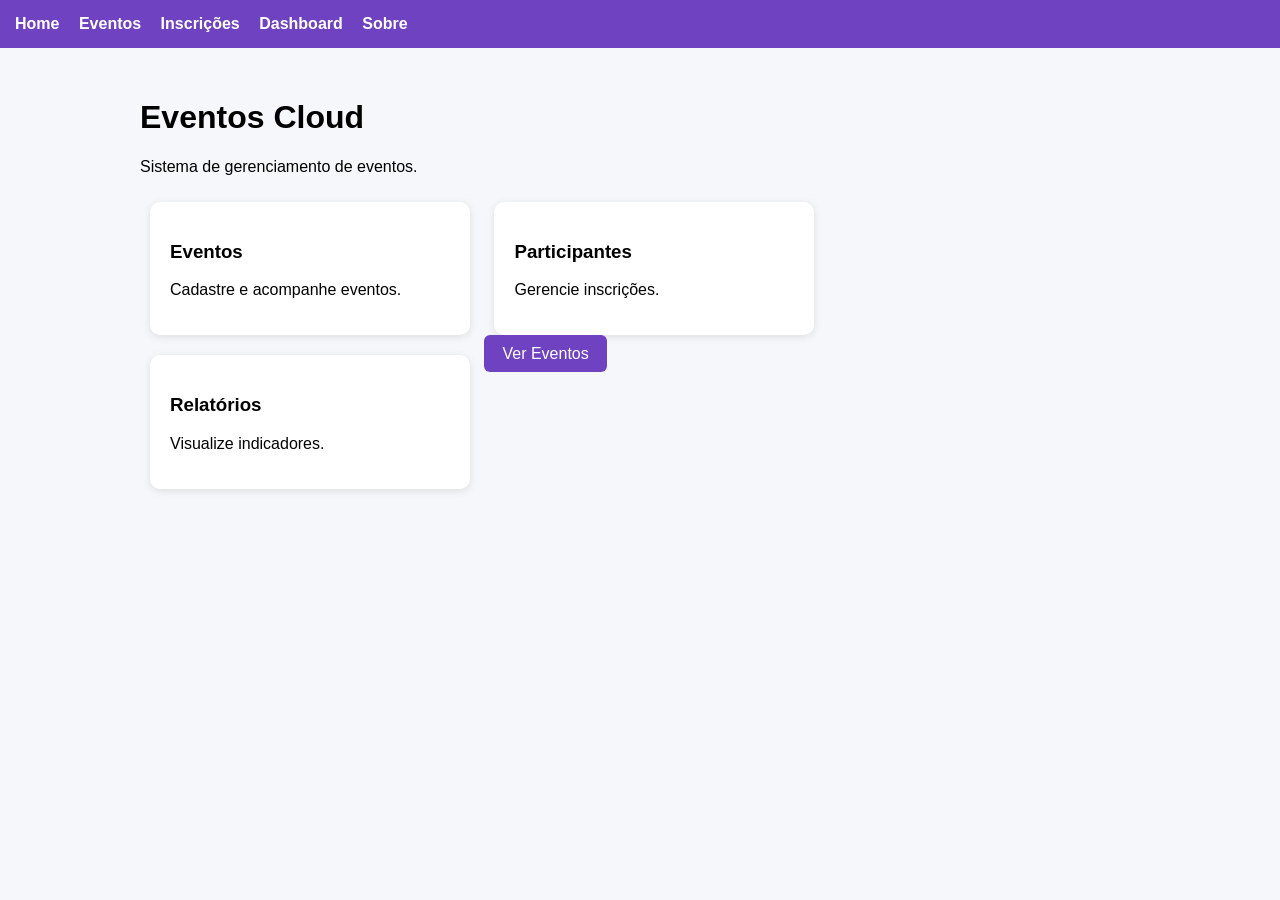
<file: index.html>
<!DOCTYPE html><html><head><meta charset='UTF-8'><title>Eventos Cloud</title><link rel='stylesheet' href='style.css'></head><body><nav>
<a href='index.html'>Home</a>
<a href='eventos.html'>Eventos</a>
<a href='inscricoes.html'>Inscrições</a>
<a href='dashboard.html'>Dashboard</a>
<a href='sobre.html'>Sobre</a>
</nav><div class='container'>
<h1>Eventos Cloud</h1>
<p>Sistema de gerenciamento de eventos.</p>
<div class='card'><h3>Eventos</h3><p>Cadastre e acompanhe eventos.</p></div>
<div class='card'><h3>Participantes</h3><p>Gerencie inscrições.</p></div>
<div class='card'><h3>Relatórios</h3><p>Visualize indicadores.</p></div>
<a class='btn' href='eventos.html'>Ver Eventos</a>
</div></body></html>
</file>
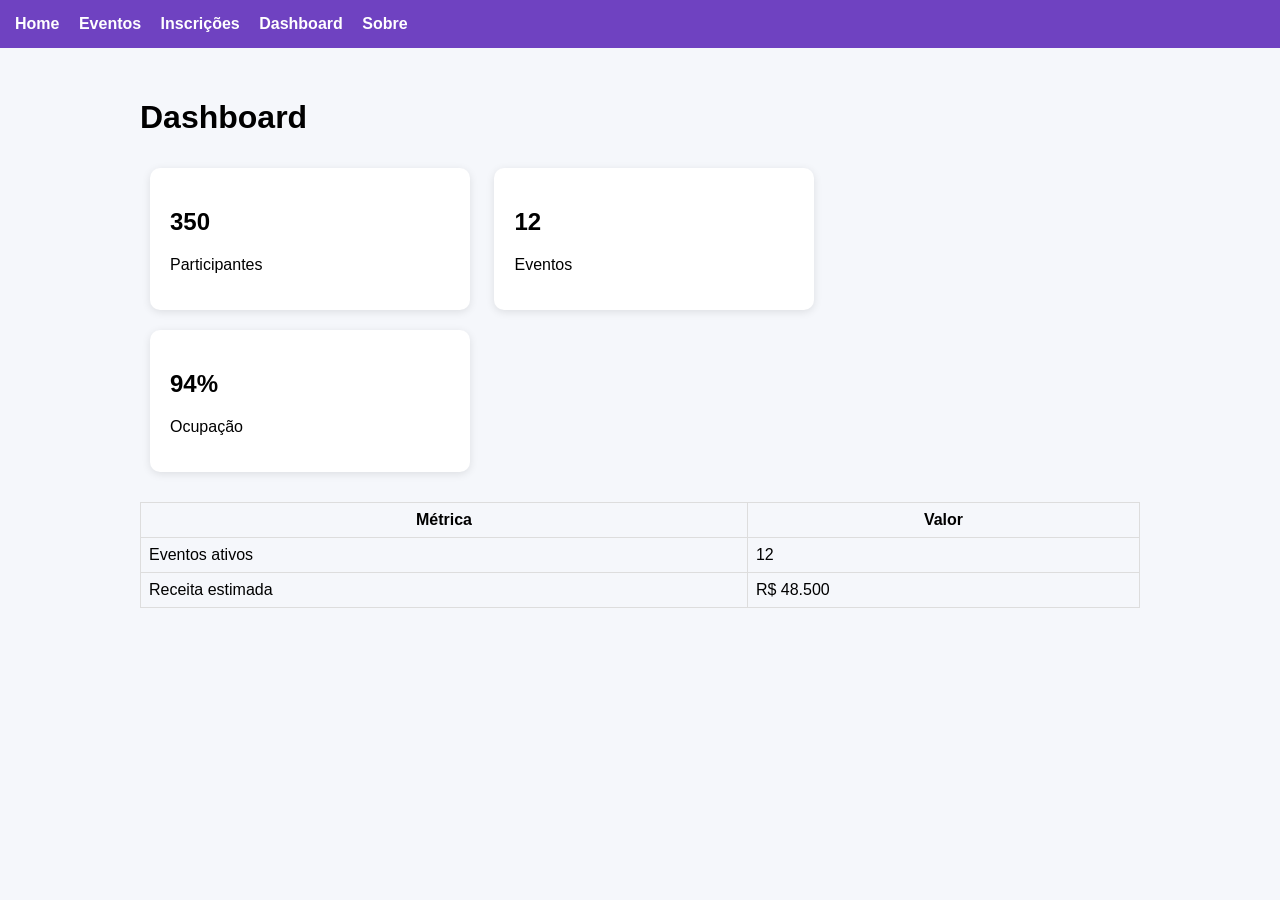
<file: dashboard.html>
<!DOCTYPE html><html><head><meta charset='UTF-8'><title>Eventos Cloud</title><link rel='stylesheet' href='style.css'></head><body><nav>
<a href='index.html'>Home</a>
<a href='eventos.html'>Eventos</a>
<a href='inscricoes.html'>Inscrições</a>
<a href='dashboard.html'>Dashboard</a>
<a href='sobre.html'>Sobre</a>
</nav><div class='container'>
<h1>Dashboard</h1>
<div class='card'><h2>350</h2><p>Participantes</p></div>
<div class='card'><h2>12</h2><p>Eventos</p></div>
<div class='card'><h2>94%</h2><p>Ocupação</p></div>
<table>
<tr><th>Métrica</th><th>Valor</th></tr>
<tr><td>Eventos ativos</td><td>12</td></tr>
<tr><td>Receita estimada</td><td>R$ 48.500</td></tr>
</table>
</div></body></html>
</file>
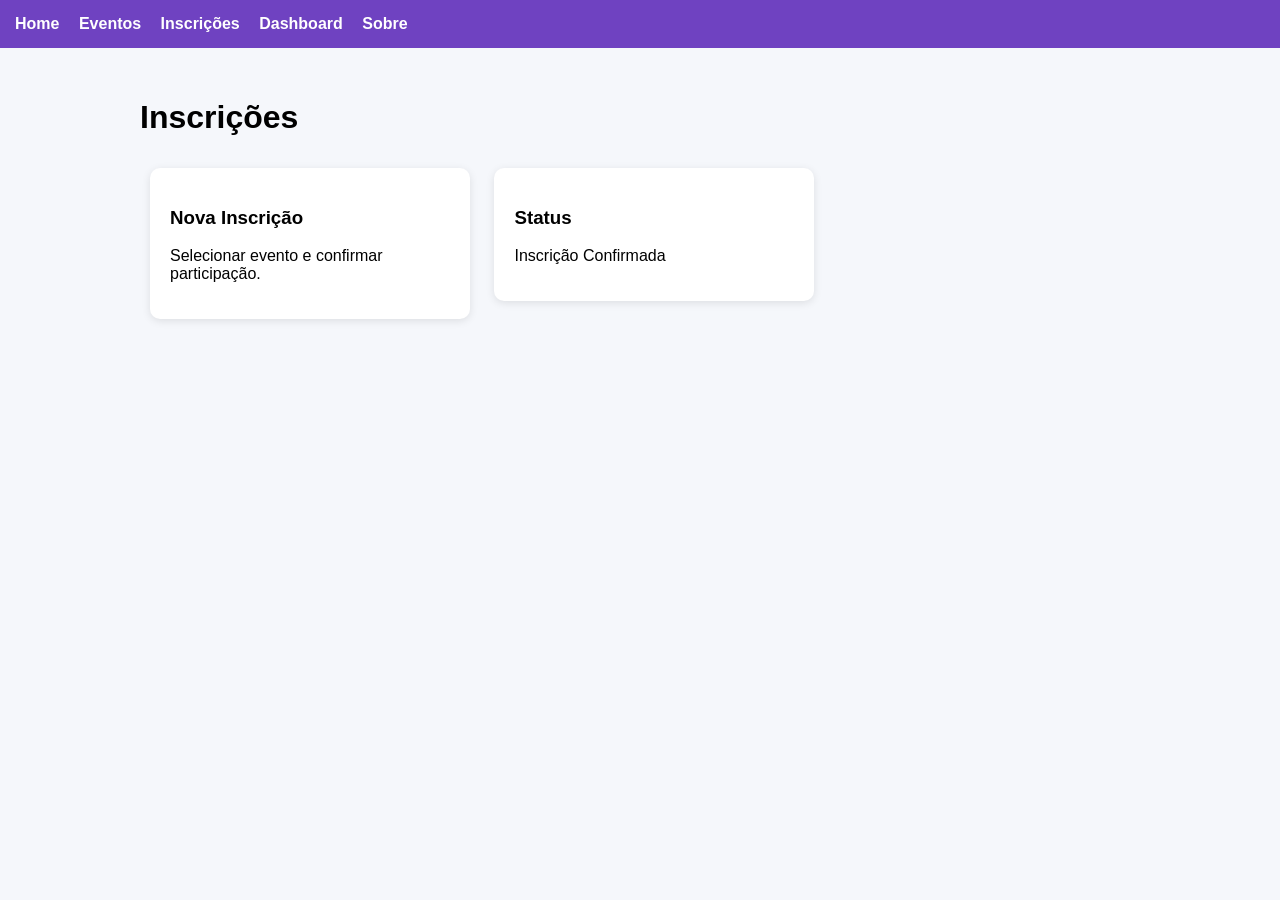
<file: inscricoes.html>
<!DOCTYPE html><html><head><meta charset='UTF-8'><title>Eventos Cloud</title><link rel='stylesheet' href='style.css'></head><body><nav>
<a href='index.html'>Home</a>
<a href='eventos.html'>Eventos</a>
<a href='inscricoes.html'>Inscrições</a>
<a href='dashboard.html'>Dashboard</a>
<a href='sobre.html'>Sobre</a>
</nav><div class='container'>
<h1>Inscrições</h1>
<div class='card'><h3>Nova Inscrição</h3><p>Selecionar evento e confirmar participação.</p></div>
<div class='card'><h3>Status</h3><p>Inscrição Confirmada</p></div>
</div></body></html>
</file>
<file: style.css>
body{font-family:Arial,sans-serif;background:#f5f7fb;margin:0}
nav{background:#6f42c1;padding:15px}
nav a{color:#fff;margin-right:15px;text-decoration:none;font-weight:bold}
.container{max-width:1000px;margin:auto;padding:30px}
.card{display:inline-block;width:280px;background:#fff;padding:20px;margin:10px;border-radius:10px;
box-shadow:0 2px 8px rgba(0,0,0,.1);vertical-align:top}
.btn{background:#6f42c1;color:#fff;padding:10px 18px;border-radius:6px;text-decoration:none}
table{width:100%;border-collapse:collapse;margin-top:20px}
th,td{border:1px solid #ddd;padding:8px}
</file>
